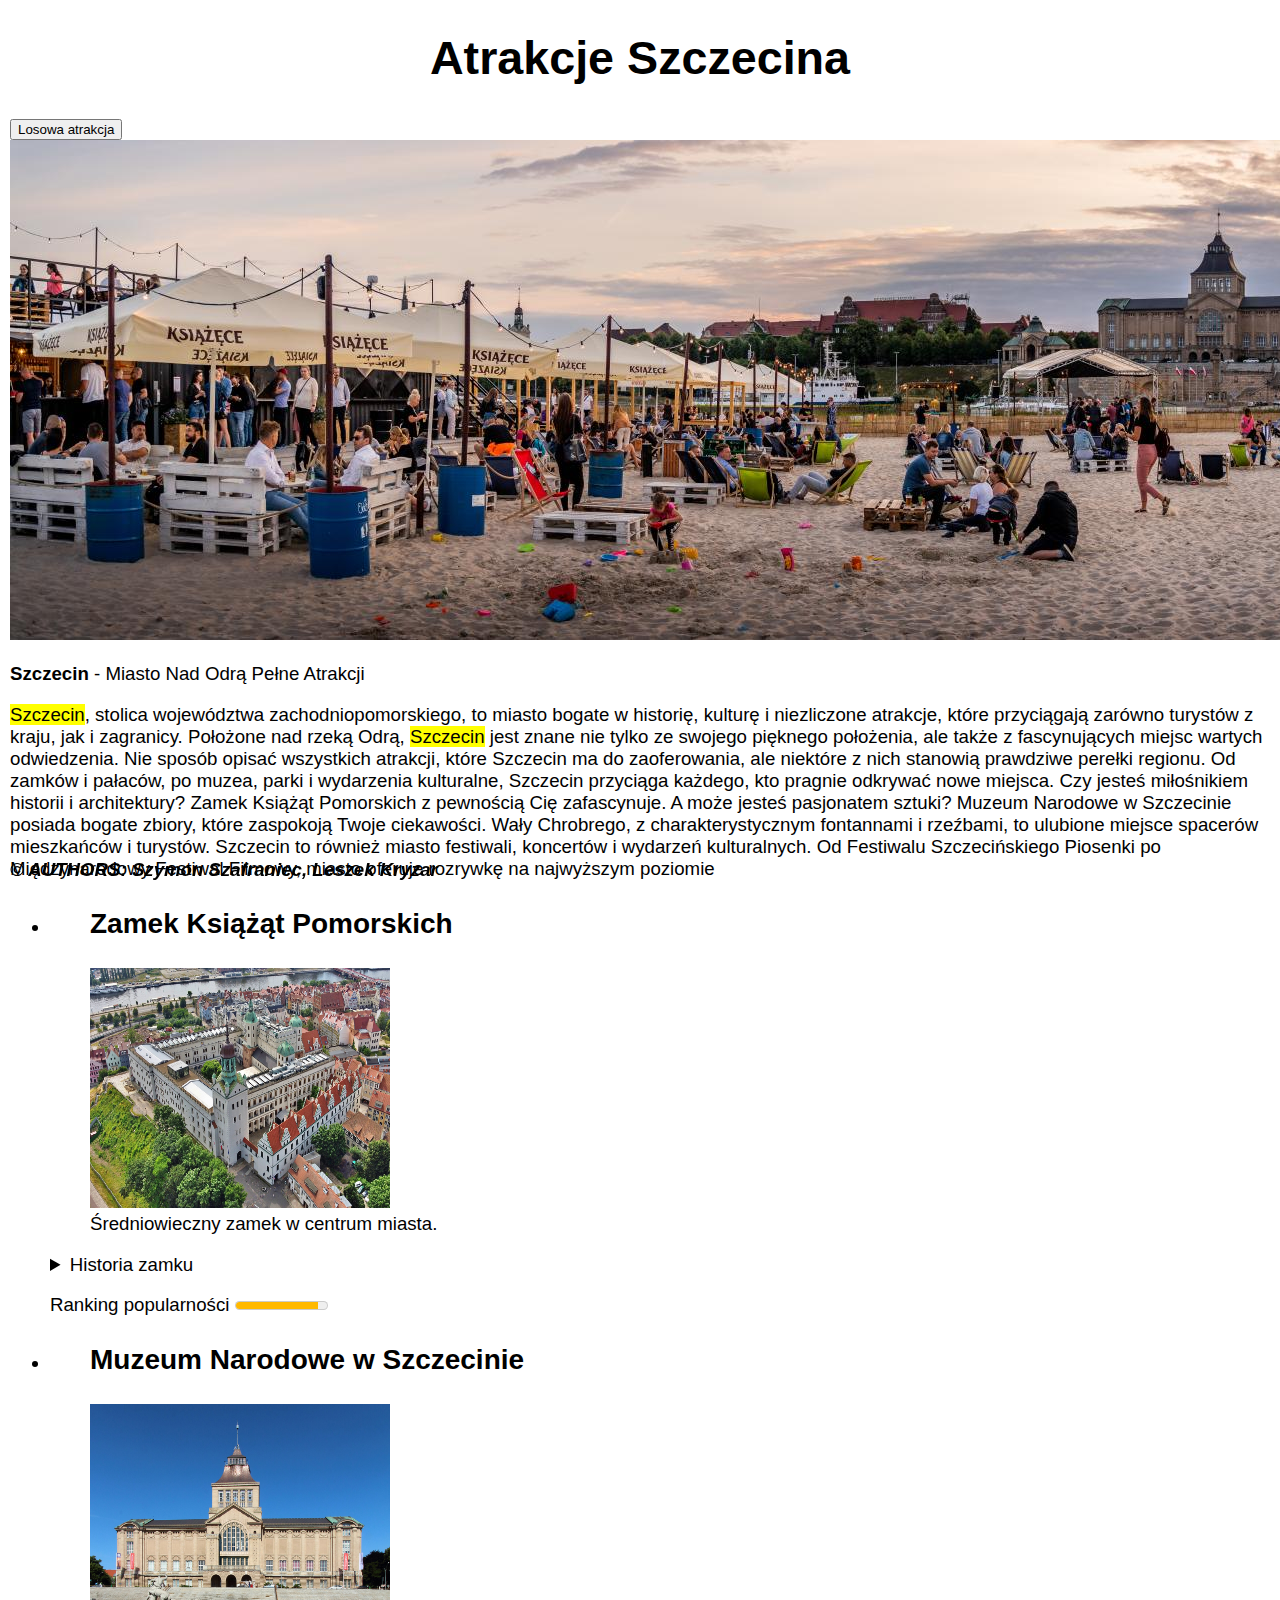
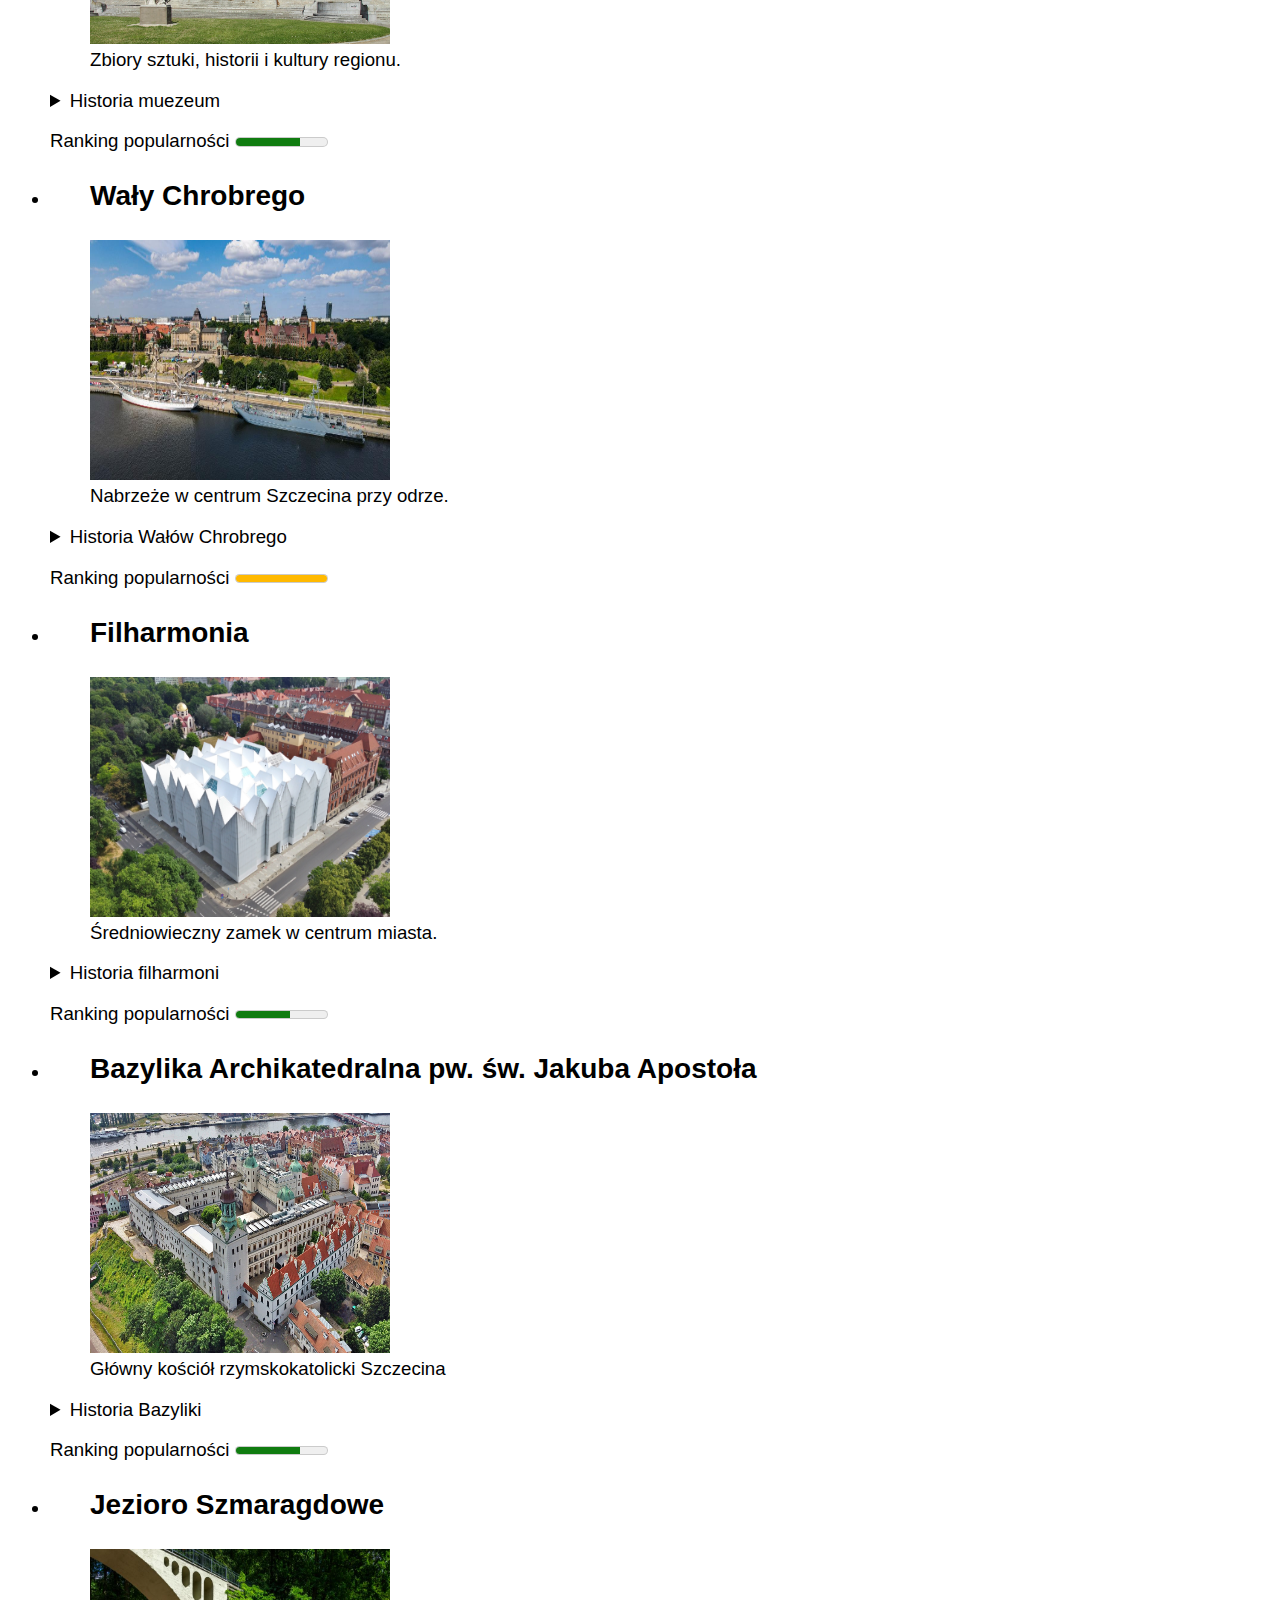
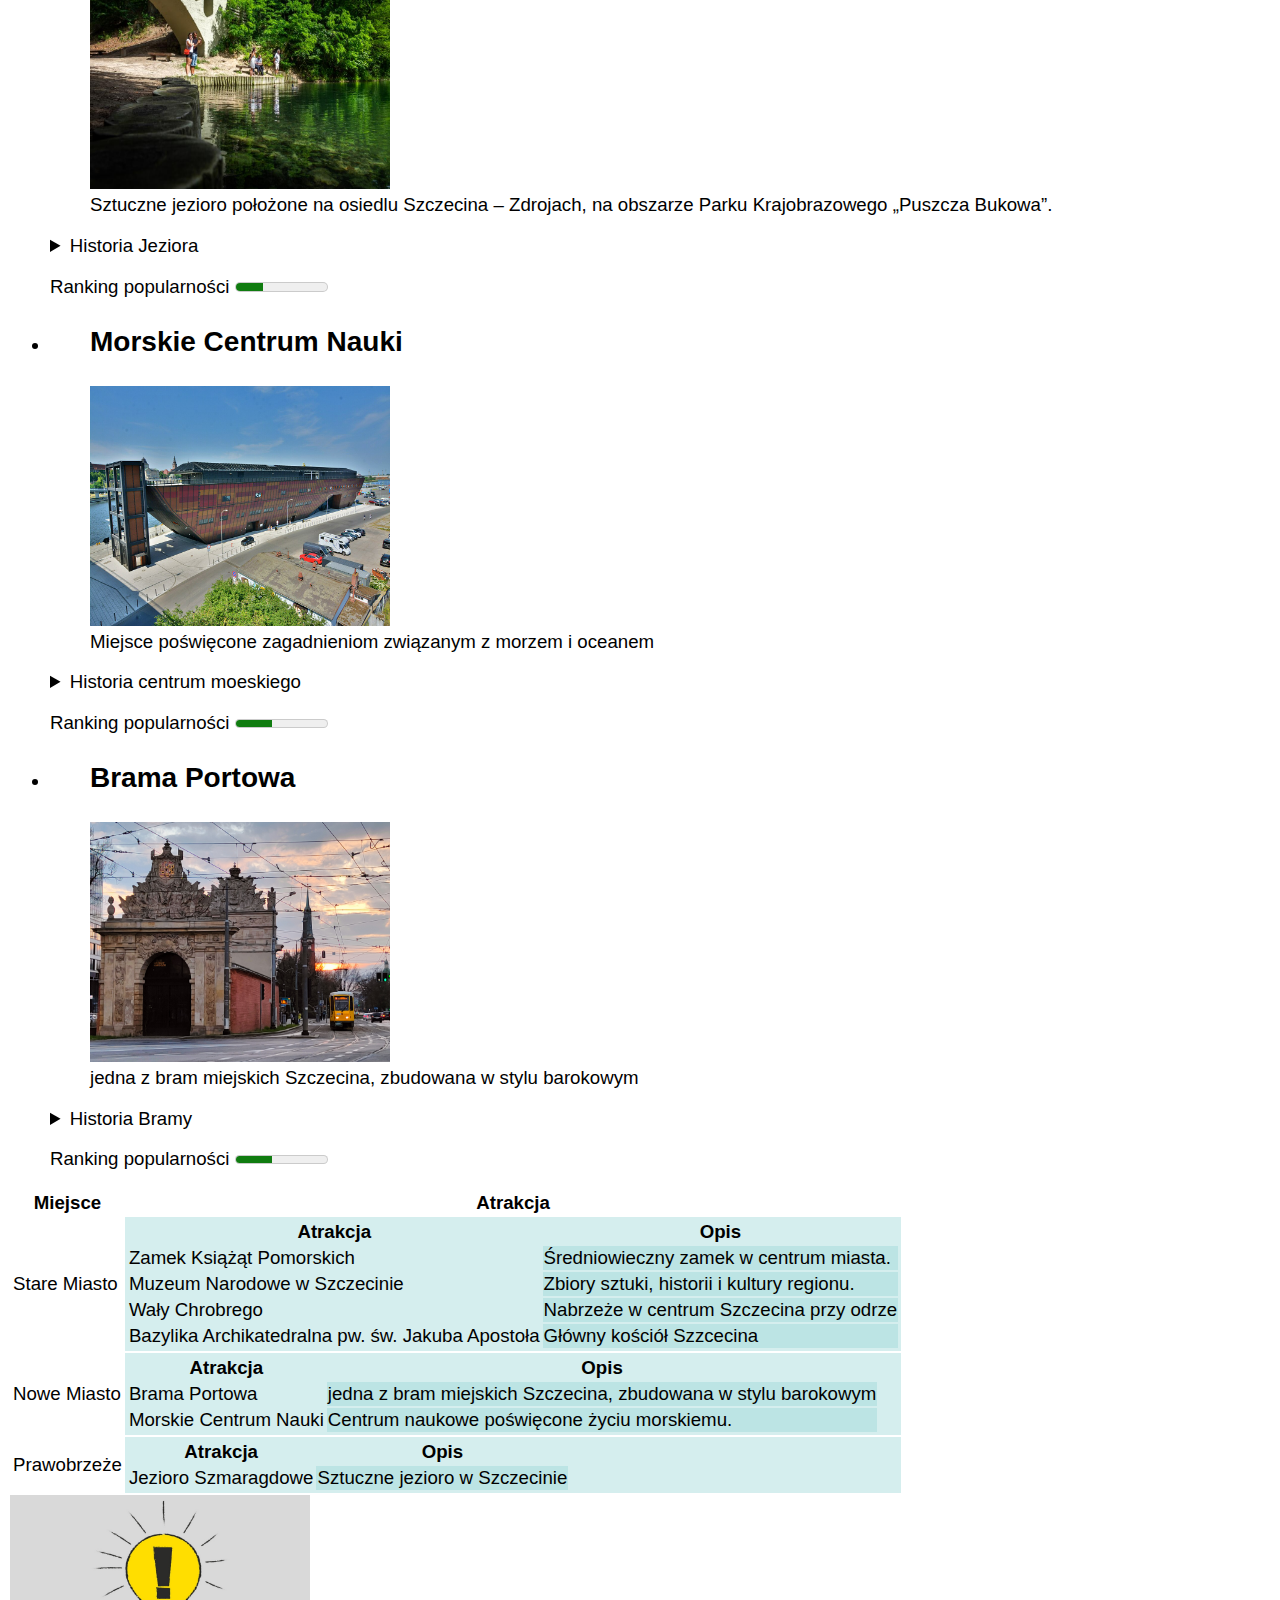
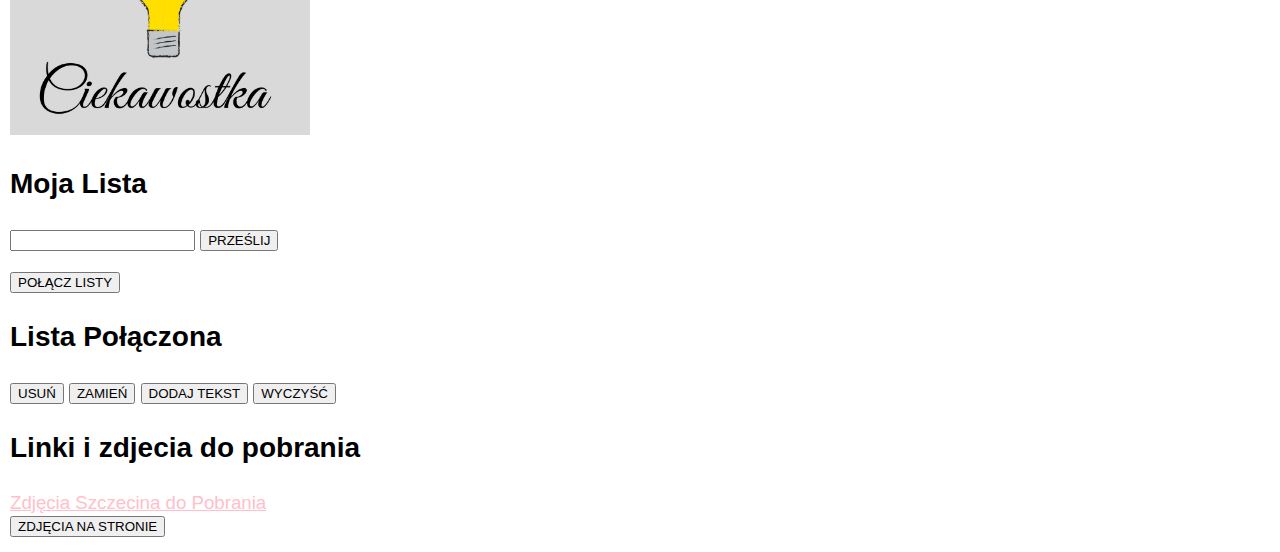
<file: Atrakcje.html>
<!DOCTYPE html>
<html lang="pl">
<head>
  <meta charset="UTF-8">
  <meta name="viewport" content="width=device-width, initial-scale=1.0">
  <meta name="keywords" content="Szczecin, zabytki, atrakcje, czas wolny">
  <meta name="author" content="Szymon Szafraniec, Leszek Kryzar">
  <link rel="stylesheet" href="design.css">
  <script src="atrakcje.js" defer></script>
  <script src="zad4js2.js" defer></script>
  <title>Atrakcje Szczecina</title>
</head>
<body id="atrakcje">
  <h1>Atrakcje Szczecina</h1>
  <button id="randomAttractionButton">Losowa atrakcja</button>
  <img src="Grodzka.jpg" alt="Panorama Szczecina" id="img_ZS">
  <p><strong>Szczecin</strong> - Miasto Nad Odrą Pełne Atrakcji</p>
<p id="atrakcje_text">
    <mark>Szczecin</mark>, stolica województwa zachodniopomorskiego, to miasto bogate w historię, kulturę i niezliczone atrakcje, które przyciągają zarówno turystów z kraju, jak i zagranicy. Położone nad rzeką Odrą, <mark>Szczecin</mark> jest znane nie tylko ze swojego pięknego położenia, ale także z fascynujących miejsc wartych odwiedzenia.
    Nie sposób opisać wszystkich atrakcji, które Szczecin ma do zaoferowania, ale niektóre z nich stanowią prawdziwe perełki regionu. Od zamków i pałaców, po muzea, parki i wydarzenia kulturalne, Szczecin przyciąga każdego, kto pragnie odkrywać nowe miejsca.
    Czy jesteś miłośnikiem historii i architektury? Zamek Książąt Pomorskich z pewnością Cię zafascynuje. A może jesteś pasjonatem sztuki? Muzeum Narodowe w Szczecinie posiada bogate zbiory, które zaspokoją Twoje ciekawości. Wały Chrobrego, z charakterystycznym fontannami i rzeźbami, to ulubione miejsce spacerów mieszkańców i turystów. 
    Szczecin to również miasto festiwali, koncertów i wydarzeń kulturalnych. Od Festiwalu Szczecińskiego Piosenki po Międzynarodowy Festiwal Filmowy, miasto oferuje rozrywkę na najwyższym poziomie
</p>
  <ul id="suggestedAttractions">
    <li>
      <figure>
        <h3 id="zamek_ksiazat_pomorskich">Zamek Książąt Pomorskich</h3>
        <img src="zamek.jpg" alt="Zamek Książąt Pomorskich" width ="300" height="240">
        <figcaption>Średniowieczny zamek w centrum miasta.</figcaption>
      </figure>
      <details>
        <summary>Historia zamku</summary>
        Zabytek może poszczycić się bogatą historią i licznymi ciekawostkami, 
        które podawane są między odwiedzającymi od dawna. Już przed rokiem 1124 stał w miejscu zamku drewniany gród z dworem 
        księcia Warcisława I. W 1235 roku książę pomorski Barnima I przeniósł do Szczecina stolicę Księstwa Pomorskiego.
         To czas, kiedy ziemiami nad południowym Bałtykiem przez ponad pół tysiąca lat władali Gryfici.
      </details>
      <p>Ranking popularności <meter min="0" max="10" high="8" low="3" value="9">9/10</meter></p>
    </li>
    <li>
      <figure>
        <h3 id="muzeum_narodowe">Muzeum Narodowe w Szczecinie</h3>
        <img src="muzeum.jpg" alt="Muzeum Narodowe w Szczecinie" width ="300" height="240">
        <figcaption>Zbiory sztuki, historii i kultury regionu.</figcaption>
    </figure>
    <details>
      <summary>Historia muezeum</summary>
      Utworzone zostało 1 sierpnia 1945 roku jako polskie Muzeum Miejskie w Szczecinie. 
      Założycielem i organizatorem placówki był przybyły z Poznania Lech Krzekotowski, 
      a jego działania wspierał pionier szczecińskiego muzealnictwa – Kazimierz Haska. Muzeum przejęło pozostałości zbiorów 
      Stadtmuseum na Hakenterrasse (dziś Wały Chrobrego) i Pommersches Landesmuseum – dawniej Pałac Sejmu Stanów, przy ul. Staromłyńskiej 27, 
      gdzie mieści się Muzeum Tradycji Regionalnych. Rozpoczęło także kolekcjonowanie polskiej sztuki współczesnej. W kolejnych latach zwiększało swoje zbiory najpierw dzięki depozytom z innych muzeów polskich, potem tworząc stopniowo kolekcje własne. 
      Jednocześnie utraciło część zbiorów poniemieckich na rzecz innych muzeów warszawskich (szczególnie etnograficznych).
    </details>
    <p>Ranking popularności <meter min="0" max="10" high="8" low="3" value="7">7/10</meter></p>
    </li>
    <li>
      <figure>
        <h3 id="waly_chrobrego">Wały Chrobrego</h3>
        <img src="waly.jpg" alt="Wały Chrobrego" width ="300" height="240">
        <figcaption>Nabrzeże w centrum Szczecina przy odrze.</figcaption>
      </figure>
      <details>
        <summary>Historia Wałów Chrobrego</summary>
        W 1873 rozpoczęło się wyburzanie XVIII-wiecznych fortyfikacji Szczecina. Pierwsza koncepcja zabudowy terenów likwidowanego Fortu Leopold na wyniosłym brzegu Odry powstała w 1876. Od 1878 do 1907 urząd nadburmistrza Szczecina sprawował Hermann Haken. Dzięki jego wielkiemu zaangażowaniu kolejną koncepcję opracowano w 1894, a w 1901 podjęto decyzję o realizacji. 
        W latach 1902–1907 uformowano, na wysokości 19,3 m n.p.m. (19 m nad poziomem Odry Zachodniej), taras widokowy według projektu urbanistycznego Wilhelma Meyera-Schwartau.
        Na szczycie nasypów ziemnych wzdłuż Odry powstała wysadzana drzewami aleja spacerowa, zakończona na krańcach półokrągłymi placykami.
      </details>
      <p>Ranking popularności <meter min="0" max="10" high="8" low="3" value="10">10/10</meter></p>
    </li>
    <li>
      <figure>
        <h3 id="filharmonia">Filharmonia</h3>
        <img src="filharmonia.jpg" alt="Filharmonia Szczecińska" width ="300" height="240">
        <figcaption>Średniowieczny zamek w centrum miasta.</figcaption>
      </figure>
      <details>
        <summary>Historia filharmoni</summary>
        W 2004 roku zawiązał się Społeczny Komitet na rzecz Budowy Nowej Filharmonii w Szczecinie, który podjął skuteczne starania o wybudowanie
         jej w miejscu dawnego Konzerthausu[14], rozebranego w 1962 po zniszczeniach z czasu II wojny światowej. W 2007 został ogłoszony konkurs
          na projekt nowego budynku instytucji. Spośród 44 propozycji została wybrana praca autorstwa Estudio Barozzi Veiga (Fabricio Barozzi,
           Alberto Veiga)
      </details>
      <p>Ranking popularności <meter min="0" max="10" high="8" low="3" value="6">6/10</meter></p>
    </li>
    <li>
      <figure>
        <h3 id="bazylika">Bazylika Archikatedralna pw. św. Jakuba Apostoła</h3>
        <img src="zamek.jpg" alt="Katedra w Szczecin" width ="300" height="240">
        <figcaption>Główny kościół rzymskokatolicki Szczecina</figcaption>
      </figure>
      <details>
        <summary>Historia Bazyliki</summary>
        Świątynia została wzniesiono na niewielkim wzgórzu poza murami miasta na wzór kościoła klasztornego benedyktynów pw. św. Michała Archanioła
        w Bambergu. Za fundatora uważa się bogatego mieszczanina Beringa z Bambergu, który prawdopodobnie traktował nową świątynię jako wotum
        za dzieło misyjne ewangelizacji Pomorza, dokonane przez jego słynnego rodaka Ottona z Bambergu, zwanego Apostołem Pomorza[potrzebny
        przypis]. W źródłach podaje się datę 1187 jako datę konsekracji. Dokonał tego ówczesny biskup kamieński Zygfryd. Była to trzecia
         z kolei świątynia chrześcijańska w mieście Szczecin[3]. W 1220 lub 1221 r. w kościele pochowany został książę pomorski Bogusław II
        
      </details>
      <p>Ranking popularności <meter min="0" max="10" high="8" low="3" value="7">7/10</meter></p>
    </li>
    <li>
      <figure>
        <h3 id="jezioro_szmaragdowe">Jezioro Szmaragdowe</h3>
        <img src="jezioro.jpg" alt="Jezioro w Szczecinie" width ="300" height="240">
        <figcaption>Sztuczne jezioro położone na osiedlu Szczecina – Zdrojach, na obszarze Parku Krajobrazowego „Puszcza Bukowa”. </figcaption>
      </figure>
      <details>
        <summary>Historia Jeziora</summary>
        Jezioro powstało w wyrobisku dawnej kopalni kredy i margla, eksploatowanej przez powstałą w 1862 roku pobliską fabrykę
        cementu portlandzkiego „Stern”. W okolicy dzisiejszego Jeziora Szmaragdowego rozpoczęto w 1862 r. przemysłową eksploatację
        porwaka margli o miąższości ok. 40–60 m.
      </details>
      <p>Ranking popularności <meter min="0" max="10" high="8" low="3" value="3">3/10</meter></p>
    </li>
    <li>
      <figure>
      <h3 id="centrum_morskie">Morskie Centrum Nauki</h3>
        <img src="morskie.jpg" alt="Centrum Morskie w Szczecinie" width ="300" height="240">
        <figcaption>Miejsce poświęcone zagadnieniom związanym z morzem i oceanem</figcaption>
      </figure>
      <details>
        <summary>Historia centrum moeskiego</summary>
        Obiekt powstały na Łasztowni w Szczecinie to multimedialna placówka naukowo–edukacyjna, której głównym założeniem jest 
        prezentowanie eksperymentów fizycznych związanych z wodą. Centrum posiada wystawę stałą, zawierającą interaktywne elementy nauki i 
        techniki.
      </details>
      <p>Ranking popularności <meter min="0" max="10" high="8" low="3" value="4">4/10</meter></p>
    </li>
    <li>
      <figure>
        <h3 id="brama_portowa">Brama Portowa</h3>
          <img src="brama.jpg" alt="Brama Portowa w Szczecinie" width ="300" height="240">
          <figcaption>jedna z bram miejskich Szczecina, zbudowana w stylu barokowym</figcaption>
        </figure>
        <details>
          <summary>Historia Bramy</summary>
          Jest jedną z dwóch (obok Bramy Królewskiej) zachowanych do czasów współczesnych bram, 
          będących pozostałością dawnych fortyfikacji pruskich. Zewnętrzna ściana bramy została ozdobiona przez francuskiego 
          rzeźbiarza Bartholomé Damarta. Umieszczono tu tarczę z monogramem króla Fryderyka Wilhelma I, fundatora tego obiektu. 
          W attyce tablica ze złoconym napisem w języku łacińskim, który informuje o prawach państwa brandenburskiego do Pomorza i Szczecina, 
          ponieważ Fryderyk Wilhelm w 1719 kupił Szczecin od Szwedów za dwa miliony talarów:
        </details>
        <p>Ranking popularności <meter min="0" max="10" high="8" low="3" value="4">4/10</meter></p>
    </li>  
  </ul>
  <table>
    <tr>
      <th>Miejsce</th>
      <th>Atrakcja</th>
    </tr>
    <tr>
      <td>Stare Miasto</td>
      <td>
        <table>
          <tr>
            <th>Atrakcja</th>
            <th>Opis</th>
          </tr>
          <tr>
            <td>Zamek Książąt Pomorskich</td>
            <td>Średniowieczny zamek w centrum miasta.</td>
          </tr>
          <tr>
            <td>Muzeum Narodowe w Szczecinie</td>
            <td>Zbiory sztuki, historii i kultury regionu.</td>
          </tr>
          <tr>
            <td>Wały Chrobrego</td>
            <td>Nabrzeże w centrum Szczecina przy odrze</td>
          </tr>
          <tr>
            <td>Bazylika Archikatedralna pw. św. Jakuba Apostoła</td>
            <td>Główny kościół Szzcecina</td>
          </tr>
        </table>
      </td>
    </tr>
    <tr>
      <td>Nowe Miasto</td>
      <td>
        <table>
          <tr>
            <th>Atrakcja</th>
            <th>Opis</th>
          </tr>
          <tr>
            <td>Brama Portowa</td>
            <td>jedna z bram miejskich Szczecina, zbudowana w stylu barokowym</td>
          </tr>
          <tr>
            <td>Morskie Centrum Nauki</td>
            <td>Centrum naukowe poświęcone życiu morskiemu.</td>
          </tr>
        </table>
      </td>
    </tr>
    <tr>
      <td>Prawobrzeże</td>
      <td>
        <table>
          <tr>
            <th>Atrakcja</th>
            <th>Opis</th>
          </tr>
          <tr>
            <td>Jezioro Szmaragdowe</td>
            <td>Sztuczne jezioro w Szczecinie</td>
          </tr>
        </table>
      </td>
      </tr>
    </table>
    <img src="Ciekawostka.jpg" alt="Ciekawostka" id="img_ciekawostka" width ="300" height="240">
    <p id="ciekawostka" class="ciekawostka">Szczecin jest trzecim co do wielkości miastem w Polsce 
      – jego powierzchnia zajmuje 301 km2 (czyli 0,1% powierzchni Polski), znajduje się tu też czwarte 
      co do wielkości jezioro w Polsce – Jezioro Dąbie, oraz trzeci pod względem wielkości w Europie i 
      największy w Polsce cmentarz – Szczeciński Cmentarz Centralny</p>
    <p class="ciekawostka" id="ciekawostka2">Ciekawostką jest, że Adolf Hitler jest honorowym obywatelem Szczecina. Tytuł ten władze Szczecina
       przyznały Hitlerowi 4 kwietnia 1933 roku.</p>  
  <h3 id="alt">Moja Lista</h3>
  <input id="attractionInsertInput" type="text">
  <button id="attractionInsertButton">PRZEŚLIJ</button>
  <ul id="attractionList"></ul>
  <button id="combineListsButton">POŁĄCZ LISTY</button>
  <h3>Lista Połączona</h3>
  <ul id="combinedList"></ul>
  <button id="deleteButton">USUŃ</button>
  <button id="replaceButton">ZAMIEŃ</button>
  <button id="addTextButton">DODAJ TEKST</button>
  <button id="resetListButton">WYCZYŚĆ</button>
  <aside>
  <h3>Linki  i zdjecia do pobrania</h3>
  <a href="zdjecia.zip" >Zdjęcia Szczecina do Pobrania</a>
  </aside>
  <button id="imagesOnPageButton">ZDJĘCIA NA STRONIE</button>
  <footer>
    <p>&copy; AUTHORS: Szymon Szafraniec, Leszek Kryzar </p>
  </footer>
  
</body>
</html>
</file>
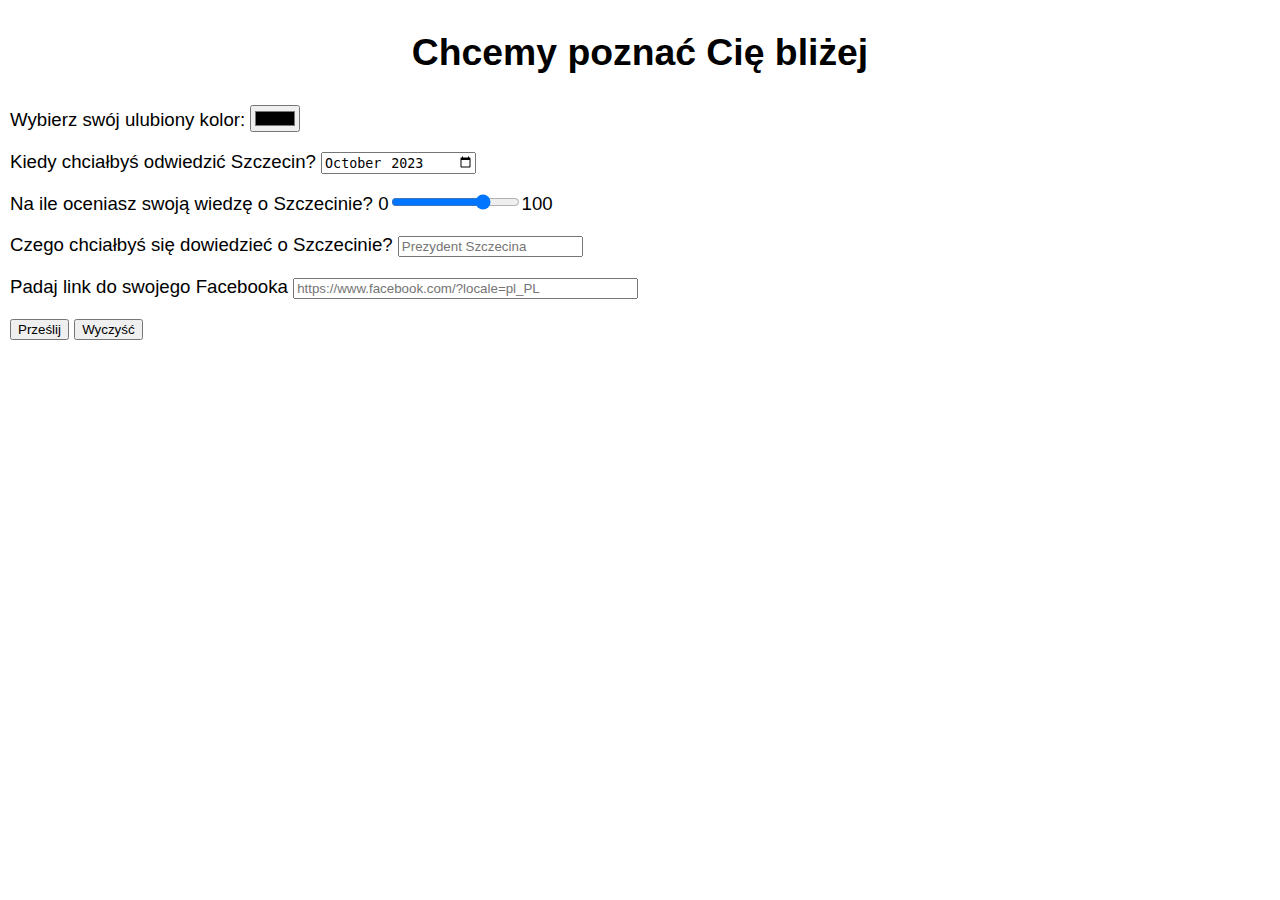
<file: extra_data.html>
<!DOCTYPE html>
<html lang="en">
<head>
  <meta charset="UTF-8">
  <meta name="viewport" content="width=device-width, initial-scale=1.0">
  <meta name="keywords" content="Szczecin, informacja, turystyka, rozrywka, rekreacja, sport">
  <meta name="author" content="Szymon Szafraniec, Leszek Kryzar">
  <link rel="stylesheet" href="design.css">
  <title>Dodatkowe informacje</title>
</head>
<body>
  <h2>Chcemy poznać Cię bliżej</h2>
  <form method="post" action="http://localhost:5500/newsletter.html" autocomplete="on">
    <p>
      <label for="idColor">Wybierz  swój ulubiony kolor:</label>
      <input id="idColor" name="Color" type="color">
  </p>
  <p>
    <label for="idMonth">Kiedy chciałbyś odwiedzić Szczecin?</label>
    <input id="idMonth" name="Month" type="month" value="2023-10">
  </p>
  <p>
    <label for="idLikeSzczecin">Na ile oceniasz swoją wiedzę o Szczecinie?</label>
    0<input id="idLikeSzczecin" name="LikeSzcecin" type="range" value="75">100
  </p>
  <p>
    <label for="idInfoSzczecin">Czego chciałbyś się dowiedzieć o Szczecinie?</label>
    <input type="search" id="idInfoSzczecin" name="InfoSczecin" placeholder="Prezydent Szczecina">
  </p>
  <p>
    <label for="idURL">Padaj link do swojego Facebooka</label>
    <input type="url" id="idURL" name="URL" size="40" placeholder="https://www.facebook.com/?locale=pl_PL">
  </p>
  <input type="submit" value="Prześlij">
  <input type="reset" value="Wyczyść">

  </form>
  
</body>
</html>
</file>
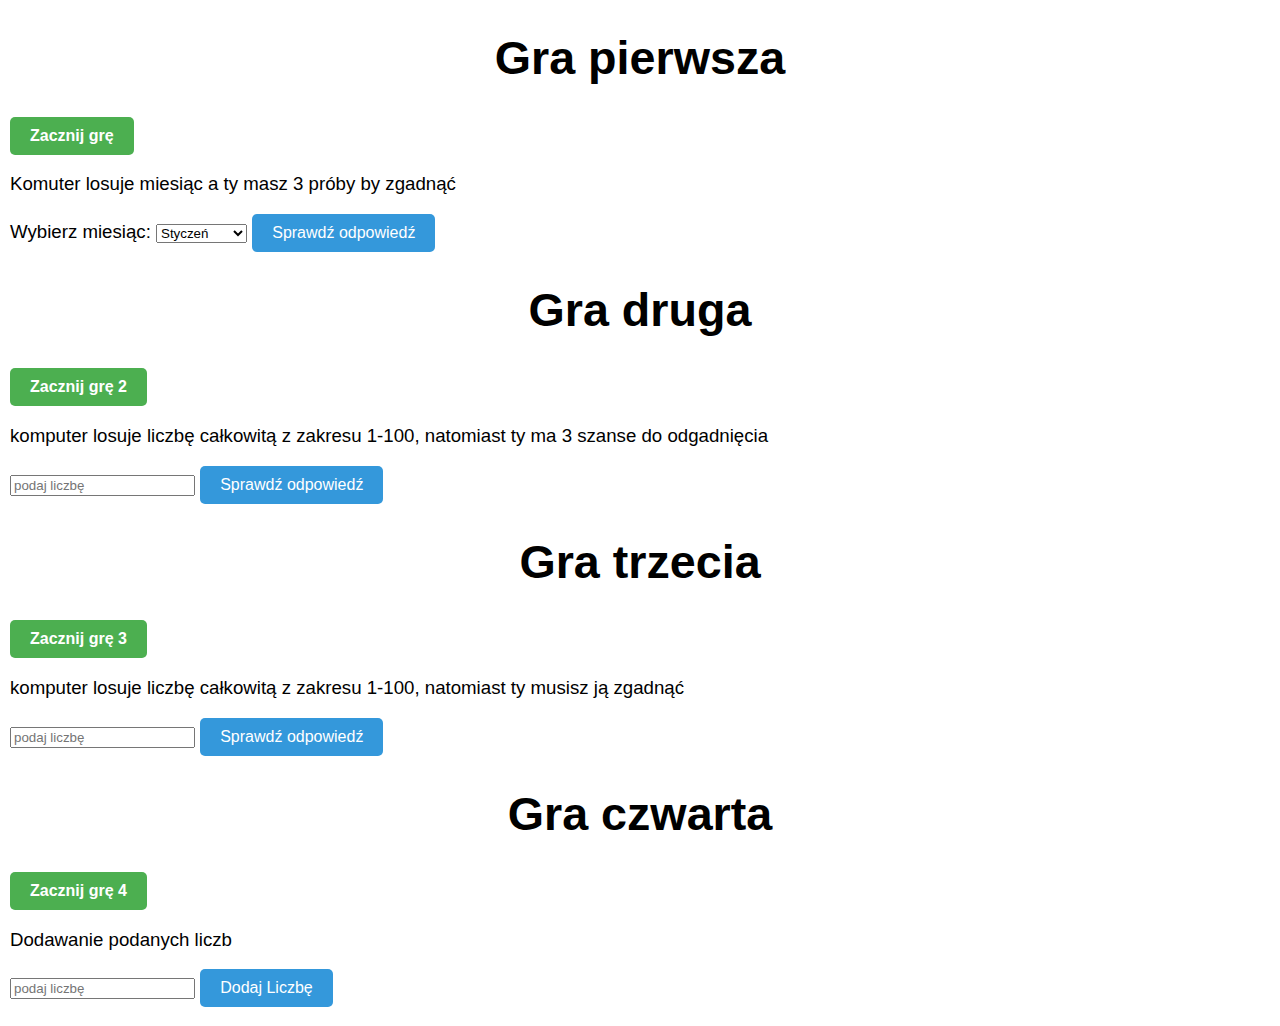
<file: game.html>
<!DOCTYPE html>
<html lang="en">
<head>
  <meta charset="UTF-8">
  <meta name="viewport" content="width=device-width, initial-scale=1.0">
  <meta name="author" content="Szymon Szafraniec, Leszek Kryzar">
  <meta name="keywords" content="Różne gry zgadywanki">
  <link rel="stylesheet" href="design.css">
  <script src="scriptsLeh.js" defer></script>
  <title>Game</title>
</head>
<body class="game">
  <h1>Gra pierwsza</h1>
  <button id="startGame1" class="buttonGame" onclick="startGame1()">Zacznij grę</button>
  <p>Komuter losuje miesiąc a ty masz 3 próby by zgadnąć</p>
  <label for="miesiace">Wybierz miesiąc:</label>
<select id="month">
    <option value="styczeń">Styczeń</option>
    <option value="luty">Luty</option>
    <option value="marzec">Marzec</option>
    <option value="kwiecień">Kwiecień</option>
    <option value="maj">Maj</option>
    <option value="czerwiec">Czerwiec</option>
    <option value="lipiec">Lipiec</option>
    <option value="sierpień">Sierpień</option>
    <option value="wrzesień">Wrzesień</option>
    <option value="październik">Październik</option>
    <option value="listopad">Listopad</option>
    <option value="grudzień">Grudzień</option>
</select>
  <button  onclick="checkAnswer()" class="buttonCheck">Sprawdź odpowiedź</button>
  <p id="result"></p>
  <h1>Gra druga</h1>
  <button id="startGame2" class="buttonGame" onclick="startGame2()">Zacznij grę 2</button>
  <p>komputer losuje liczbę całkowitą z zakresu 1-100, natomiast ty ma 3 szanse do odgadnięcia</p>
  <input type="text" id="number" placeholder="podaj liczbę">
  <button onclick="checkNumber()" class="buttonCheck">Sprawdź odpowiedź</button>
  <p id="result2"></p>
  <h1>Gra trzecia</h1>
  <button id="startGame3" class="buttonGame" onclick="startGame3()">Zacznij grę 3</button>
  <p>komputer losuje liczbę całkowitą z zakresu 1-100, natomiast ty musisz ją zgadnąć</p>
  <input type="text" id="number2" placeholder="podaj liczbę">
  <button onclick="checkNumber2()" class="buttonCheck">Sprawdź odpowiedź</button>
  <p id="result3"></p>
  <h1>Gra czwarta</h1>
  <button id="startGame4" class="buttonGame" onclick="startGame4()">Zacznij grę 4</button>
  <p>Dodawanie podanych liczb</p>
  <input type="text" id="number4" placeholder="podaj liczbę">
  <button onclick="game4()" class="buttonCheck">Dodaj Liczbę</button>
  <p id="result4"></p>


</body>
</html>
</file>
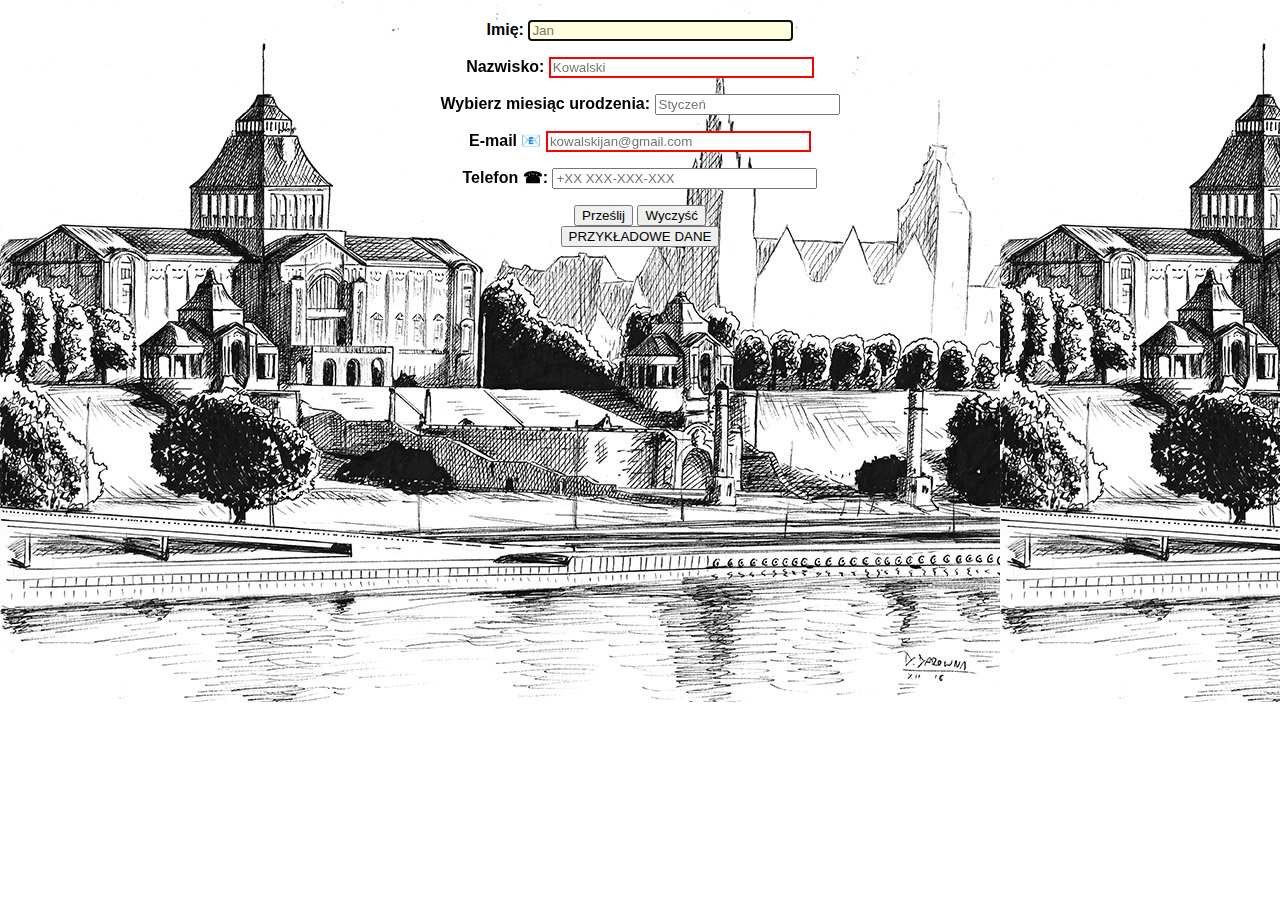
<file: personal_data.html>
<!DOCTYPE html>
<html lang="pl">
<head>
    <meta charset="UTF-8">
    <meta name="viewport" content="width=device-width, initial-scale=1.0">
    <meta name="keywords" content="Szczecin, informacja, turystyka, rozrywka, rekreacja, sport">
    <meta name="author" content="Szymon Szafraniec, Leszek Kryzar">
    <link rel="stylesheet" href="design.css">
    <script src="personal_data.js" defer></script>
    <script src="zad5js2.js" defer></script>
    <title>Dane Osobowe</title>
</head>
<body class="personal_data_page">


    
    <form method="post" action="extra_data.php" autocomplete="on"  name="personalDataForm" id="personal_form">
        <p>
            <label for="idName">Imię:</label>
            <input id="idName" name="Name" type="text" size="30" maxlength="25"  placeholder="Jan" autocomplete="given-name" class="personal"   autofocus>
            <p id="name_input" class="helpP">Wpisz  swoje imie</p>
        </p>

        <p>
            <label for="idSurname">Nazwisko:</label>
            <input id="idSurname" name="Surname" type="text" size="30" maxlength="25"  placeholder="Kowalski" autocomplete="family-name" required>
            <p id="surname_input" class="helpP">Wpisz  swoje nazwisko</p>
        </p>

        <p>
            <label for="idMonthOfBirth">Wybierz miesiąc urodzenia: </label>
            <input list="months" name="month_of_birth" id="idMonthOfBirth" placeholder="Styczeń" autocomplete="bday-month">
            <p id="month_input" class="helpP">Wpisz  miesiąc urodzenia</p>

            <datalist id="months">
                <option value="Styczeń">
                <option value="Luty">
                <option value="Marzec">
                <option value="Kwiecień">
                <option value="Maj">
                <option value="Czerwiec">
                <option value="Lipiec">
                <option value="Sierpień">
                <option value="Wrzesień">
                <option value="Październik">
                <option value="Listopad">
                <option value="Grudzień">
            </datalist>
        </p>
        
        <p>
            <label for="idEmail">E-mail &#128231;</label>
            <input  id="idEmail" name="Email" type="email" size="30" maxlength="25" placeholder="kowalskijan@gmail.com" 
            autocomplete="email" required>
            <p id="mail_input" class="helpP">Wpisz  swoj email</p>
        </p>

        <p>
            <label for="idPhone">Telefon &phone;:</label>
            <input id="idPhone" name="Telefon" type="tel" pattern="^\+\d{2} \d{3}-\d{3}-\d{3}$" 
            size="30" maxlength="15" placeholder="+XX XXX-XXX-XXX" autocomplete="tel">
            <p id="phone_input" class="helpP">Wpisz  swoj numer telefonu zgodny z paternem</p>
        </p>
        <input type="submit" value="Prześlij">
        <input type="reset" value="Wyczyść">
    </form>


    <button id="completeButton">PRZYKŁADOWE DANE</button>
</body>
</html>
</file>
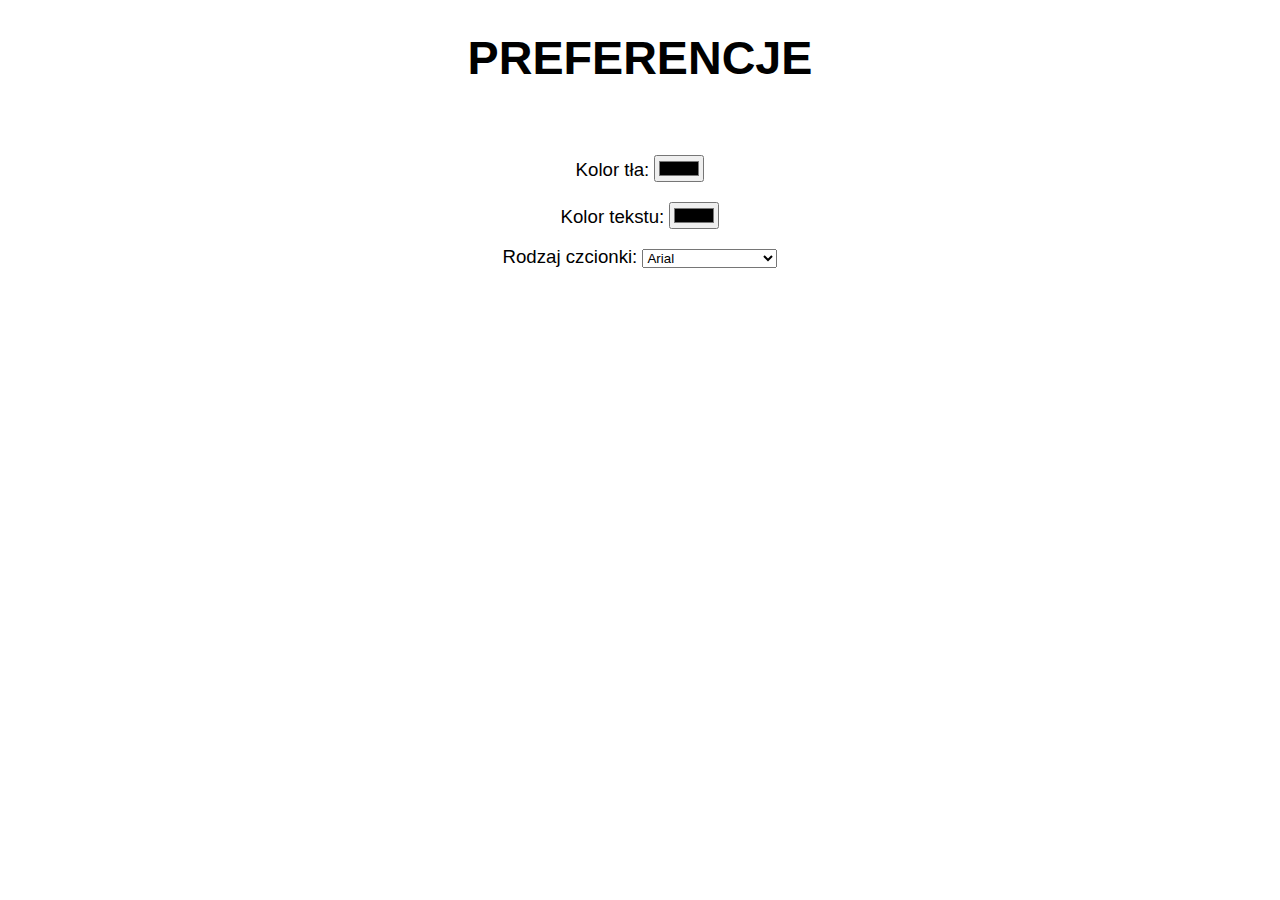
<file: prefs.html>
<!DOCTYPE html>
<html lang="pl">
<head>
    <meta charset="UTF-8">
    <meta name="viewport" content="width=device-width, initial-scale=1.0">
    <meta name="author" content="Szymon Szafraniec, Leszek Kryzar">
    <meta name="keywords" content="Szczecin, wiadomości, wydarzenia, historia, rozrywka, kultura, imprezy, lokale">
    <link rel="stylesheet" href="design.css">
    <script src="prefs.js"></script>
    <title>Preferencje</title>
</head>
<body>
    <h1>PREFERENCJE</h1>
        <div id="preferences_container">
            <label class="bg_color_setup" for="bg_color_input">Kolor tła:</label>
            <input class="bg_color_setup" id="bg_color_input" type="color">
            <br>

            <label class="text_color_setup" for="text_color_input">Kolor tekstu:</label>
            <input class="text_color_setup" id="text_color_input" type="color">
            <br>

            <label class="font_family_setup" for="font_family_input">Rodzaj czcionki:</label>
            <select class="font_family_setup" id="font_family_input">
                <option value="Arial, sans-serif">Arial</option>
                <option value="Times New Roman, serif">Times New Roman</option>
                <option value="Courier New, monospace">Courier New</option>
            </select>
        </div>    
</body>
</html>
</file>
<file: design.css>
body{
    background-color:darkslategray;
    color: white;


    font-size: 14px;
    font-family: Verdana, Geneva, Tahoma, sans-serif;
    margin-top: 20px;
    margin-left: 10px;
    margin-right: 10px;
    margin-bottom: 15px;
}
@media screen and (prefers-color-scheme: light) {
    body {
    background-color: white;
    color: black;
    } }


    @media only screen and (max-width: 600px){
        body{
            font-size: 8pt;
            font-family: Arial, Helvetica, sans-serif;
        }
    }
    
    @media only screen and (min-width: 600px){
        body{
            font-size: 10pt;
            font-family: Arial, Helvetica, sans-serif;
        }
    }

    @media only screen and (min-width: 768px) {
        body{
            font-size: 11pt;
            font-family:Arial, Helvetica, sans-serif;
        }
    }

    @media only screen and (min-width: 992px){
        body{
            font-size: 12pt;
            font-family: Verdana, Geneva, Tahoma, sans-serif;
        }
    }

    @media only screen and (min-width: 1200px){
        body{
            font-size: 14pt;
            font-family: Verdana, Geneva, Tahoma, sans-serif;
        }
    }
        

    .herb_container {
        text-align: center;
    }
    
    .herb_container img {
        display: inline-block;
    }
    

p.pogon{
    margin:50px 80px 100px 20px;
    border-color: darkred;
    border-width: 5px 15px 20px 30px;
    border-style: solid;
    padding: 30px; 
    float: left;
}

aside.pogon{
    background-color: darkblue;
    width: auto;
    height: auto;
    clear: left;
}

article.pogon{
    background-color: darkblue;
    border-width: 8px;
    border-color: darkred;
    border-style: double;
    width:fit-content;
    height: fit-content;
}

div.pogon{
    background-color: darkred;
}

img.pogon{
    position: static;
}


.newsletter_page{
    text-align: center;
    color:white;
    font-size: 18px;
    font-weight: bolder;
    /* background-image: url(szczecin_drawing.jpg);
    background-repeat: repeat-x;
    background-position: right top;
    background-attachment: fixed; */
}


.personal_data_page{
    text-align: center;
    color:black;
    font-size: 16px;
    font-weight: bolder;
    background-image: url(szczecin_drawing.jpg);
    background-color: rgba(255, 255, 255, 0.5);
    background-repeat: repeat-x;
    background-position: left top;
    background-attachment: scroll;
}

h1{
    font-size: 2.5em;
    text-align: center;
}

h2{
    font-size: 200%;
    text-align: center;
}

h3{
    font-size: 150%;
}

h4{
    font-size: 1.25em;
}

footer {
    font-style: italic;
    font-weight: 600;
    bottom: 0px;
    position: fixed;

}

.menu {
    font-family: Arial, sans-serif;
    background-color: #333;
}

.menu ul {
    list-style: none;
    padding: 0;
}

.menu ul li {
    display: inline-block;
    position: relative;
    margin-right: 20px;
    padding: 10px 0;
}

.menu ul li a {
    text-decoration: none;
    color: #fff;
    font-weight: bold;
    padding: 10px 15px;
}

.menu ul ul {
    display: none;
    position: absolute;
    top: 100%;
    left: 0;
    background-color: #444;
    border-top: 2px solid #fff;
}

.menu ul li:hover > ul {
    display: block;
}

.menu ul ul li {
    width: max-content;
    display: block;
}

.menu ul ul li a {
    padding: 20px 40px;
}

.menu ul ul ul {
    left: 100%;
    top: 0;
}

/* Style for active/current page link */
.menu ul li a:active,
.menu ul li a:focus,
.menu ul li a:hover {
    background-color: #555;
}

table.scheudle tr:nth-child(even) {
    background-color: rgb(19, 177, 177);
}
table.scheudle th:nth-child(even),td:nth-child(even) {
    background-color: rgba(150, 212, 212, 0.4);
}
table.scheudle {
    border-collapse: collapse; 
}

table.scheudle th, table.scheudle td {
    border: 1px solid #000; 
}
table.scheudle tr:hover{
    background-color:rgb(218, 22, 22);
}

table.players {
    margin: 0 auto; /* Wyśrodkowuje tabelę na stronie */ }
  
  table.players td, table.players th {
    text-align: center; /* Wyśrodkowuje zawartość komórek w poziomie */
    vertical-align: middle; /* Wyśrodkowuje zawartość komórek w pionie */
  }
  

a img.pogon:active {
     transform: scale(1.5);  /*powiekszenie obrazka pogoni przy kliknieciu główna ta co przenosi na stronę */
}
input[type="checkbox"]:checked + label {    /*zaznaczenie tego co jest zaznaczone w checkbox newsleter */
    text-decoration: underline;
    font-weight: bold;
    color: black;
}

/* input:disabled {
    background-color: lightgray;
    color: #999;         
    cursor: not-allowed;
} */

p.empty:empty {
    background-color: lightyellow;
    border: 1px solid #ccc;    /* jak coś jest puste pogon pozostałe spotkania */
    padding: 10px;
}
form.newsletter :enabled {
    background-color: lightgreen;
    border: 1px solid #4CAF50;       /* jak input aktywny w neleter to na zielono */
    color: #4CAF50;
}


a:visited {
    color: purple; 
    text-decoration: line-through; 
  }
  #section1:target {
    background-color: yellow; /* strona pogoni */
    color: black; 
  }
  input:required {
    border: 2px solid red; /* Czerwone obramowanie dla wymaganych pól */
  }
  .container p:only-child {
    color: blue;         /* jak jest tylko jedeno dziecko rodzica pogon nadchodzące mecze */
    font-weight: bold;
  }
  .scorers li:nth-last-child(2) {
      background-color: yellow;  /* przedostatni element tej listy na zółto */
    }

   ol:not(.test){
    color: red;  /* oreder listy króre nie należą do klasy test na czerwono */
}

  a:link{
    color: pink;  /* olinki na różowo */
  }

 .last p:last-of-type {
    color: red;         /* ostatni paragraf w tej klasie na czerwono pogon doł linki */
    font-style: italic;   
  }
  .scorers li:last-child{
    background-color: aqua;   /* ostatni element w tej liscie na aqua */
  }
  .scorers li:first-child{
    background-color: rgb(255, 149, 0);   /* ostatni element w tej liscie na aqua */
  }

  input.personal:focus {
    background-color: lightyellow;  /* w personal data imie sie na żółto ramka wewnątrz  */
  }

  @page :first {
    margin-left: 50%;
    margin-top: 50%;
  }
  .buttonGame {
    display: inline-block;
    padding: 10px 20px;
    font-size: 16px;
    font-weight: bold;
    text-align: center;
    text-decoration: none;
    background-color: #4CAF50;
    color: white;
    border: none;
    border-radius: 5px;
    cursor: pointer;
}

.buttonGame:hover {
    background-color: #45a049;
}

.buttonGame:active {
    background-color: #398439;
}
.buttonCheck {
    background-color: #3498db; /* Niebieskie tło */
    color: white; /* Biały tekst */
    padding: 10px 20px; /* Wewnętrzny odstęp */
    font-size: 16px; /* Rozmiar tekstu */
    border: none; /* Brak obramowania */
    border-radius: 5px; /* Zaokrąglone rogi */
    cursor: pointer; /* Zmiana kształtu kursora na wskaźnik */
  }
  
  .buttonCheck:hover {
    background-color: #2980b9; /* Kolor tła po najechaniu myszką */
  }
  
  .buttonCheck:active {
    background-color: #21618c; /* Kolor tła podczas kliknięcia */
  }
  /* .game{
      background-color: #999;
  } */

 #preferences_container {
    text-align: center;
    margin-top: 50px;
}

 .text_color_setup {
    margin-top: 20px;
 }

 .bg_color_setup {
    margin-top: 20px;
 }
 
 .font_family_setup {
    margin-top: 20px;
 }
 .helpP{
    display: none;
 }
.ciekawostka {
    display: none;
}

.error {
    color: red;
    font-size: 10px;
}

.loginPanel {
    text-align: center;
    margin-top: 20px;
}

.usernameInfo {
    margin-top: 5px;
    margin-right: 5px;
    position: fixed;
}

.error_message {
    color : red;
    font-size : 20px;
}
</file>
